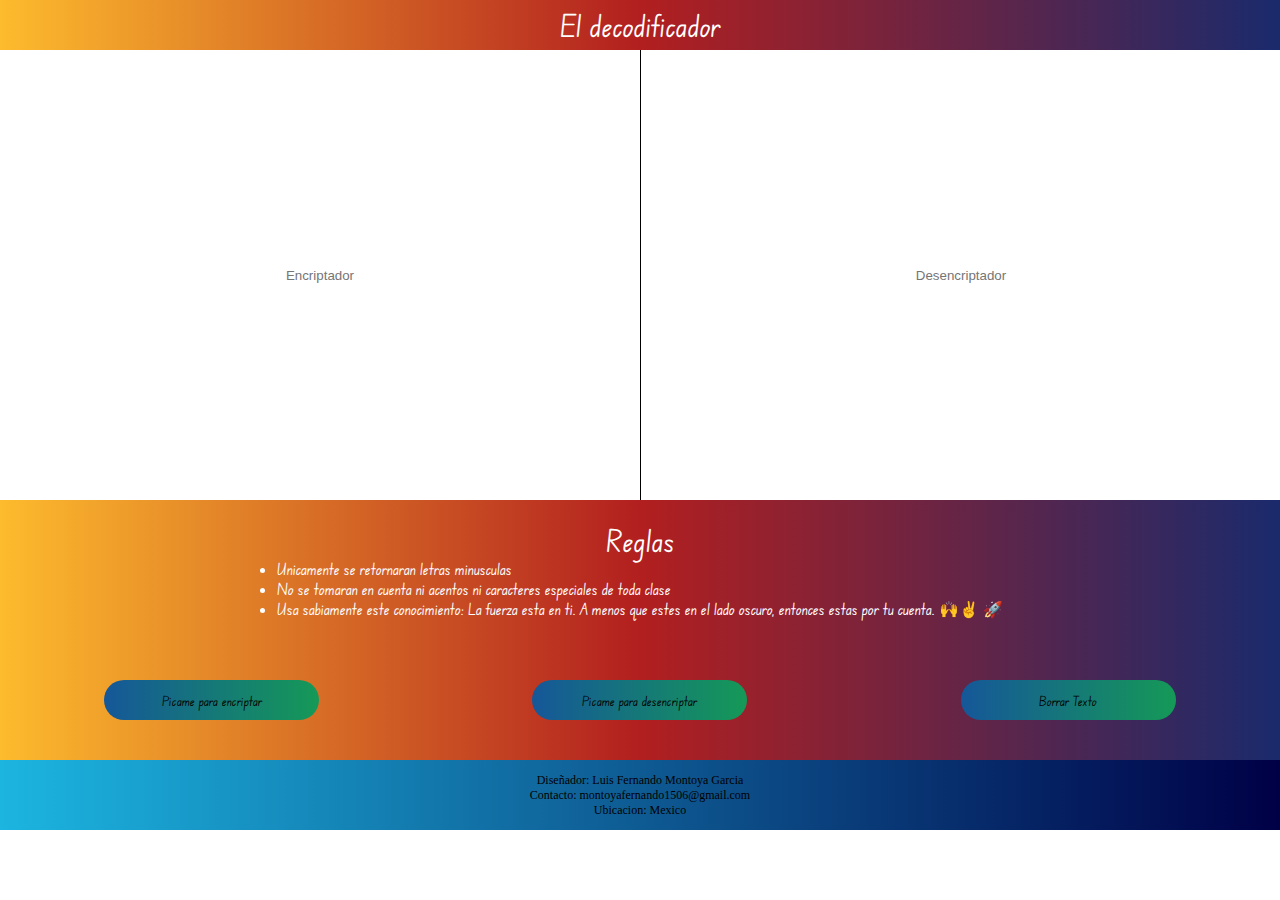
<file: Decodificador/index.html>
<!DOCTYPE html>
<html lang="en">
<head>
    <meta charset="UTF-8">
    <meta http-equiv="X-UA-Compatible" content="IE=edge">
    <meta name="viewport" content="width=device-width, initial-scale=1.0">
    <link rel="preconnect" href="https://fonts.googleapis.com">
    <link rel="preconnect" href="https://fonts.gstatic.com" crossorigin>
    <link href="https://fonts.googleapis.com/css2?family=Alkatra&family=Edu+NSW+ACT+Foundation&display=swap" rel="stylesheet">
    <link rel="stylesheet" href="./CSS/style.css">
    <title>Challenge Oracle Next Education</title>
</head>
<body>
    <head class="contenedor_titulo">
        <div class="contenido_titulo centrarContenido fondo">
            <p>El decodificador</p>
        </div>
        
    </head>
    <div class="contenedor_inputs">
        <div class="contenedor_encriptador">
            <input id="encriptador" type="text" oninput="validacion(this)" placeholder="Encriptador">
        </div>
        <div class="contenedor_respuesta">
            <input id="respuesta" type="text" placeholder="Desencriptador">
        </div>
    </div>
    <section class="contenedorReglas fondo">
        <div class="reglas centrarContenido">
            <p class="reglas_titulo">Reglas</p>
            <div class="reglas_lista">
                <ul>
                    <li>Unicamente se retornaran letras minusculas</li>
                    <li>No se tomaran en cuenta ni acentos ni caracteres especiales de toda clase</li>
                    <li>Usa sabiamente este conocimiento: La fuerza esta en ti. A menos que estes en el lado oscuro, entonces estas por tu cuenta. 🙌✌️ &#x1F680</li>
                </ul>
            </div>
        </div>
    </section>
    <div class="contenedor_botones fondo">
        <button class="botones botonEncriptar fondoBotones"">Picame para encriptar</button>
        <button class="botones botonDesencriptar fondoBotones">Picame para desencriptar</button>
        <button class="botones botonClear fondoBotones">Borrar Texto</button>
    </div>
    <footer>
        <div class="contenedor_listaFooter">
            <ul>
                <li>Diseñador: Luis Fernando Montoya Garcia</li>
                <li>Contacto: montoyafernando1506@gmail.com</li>
                <li>Ubicacion: Mexico</li>
            </ul>
        </div>
    </footer>
    <script src="./JS/app.js"></script>
</body>
</html>
</file>
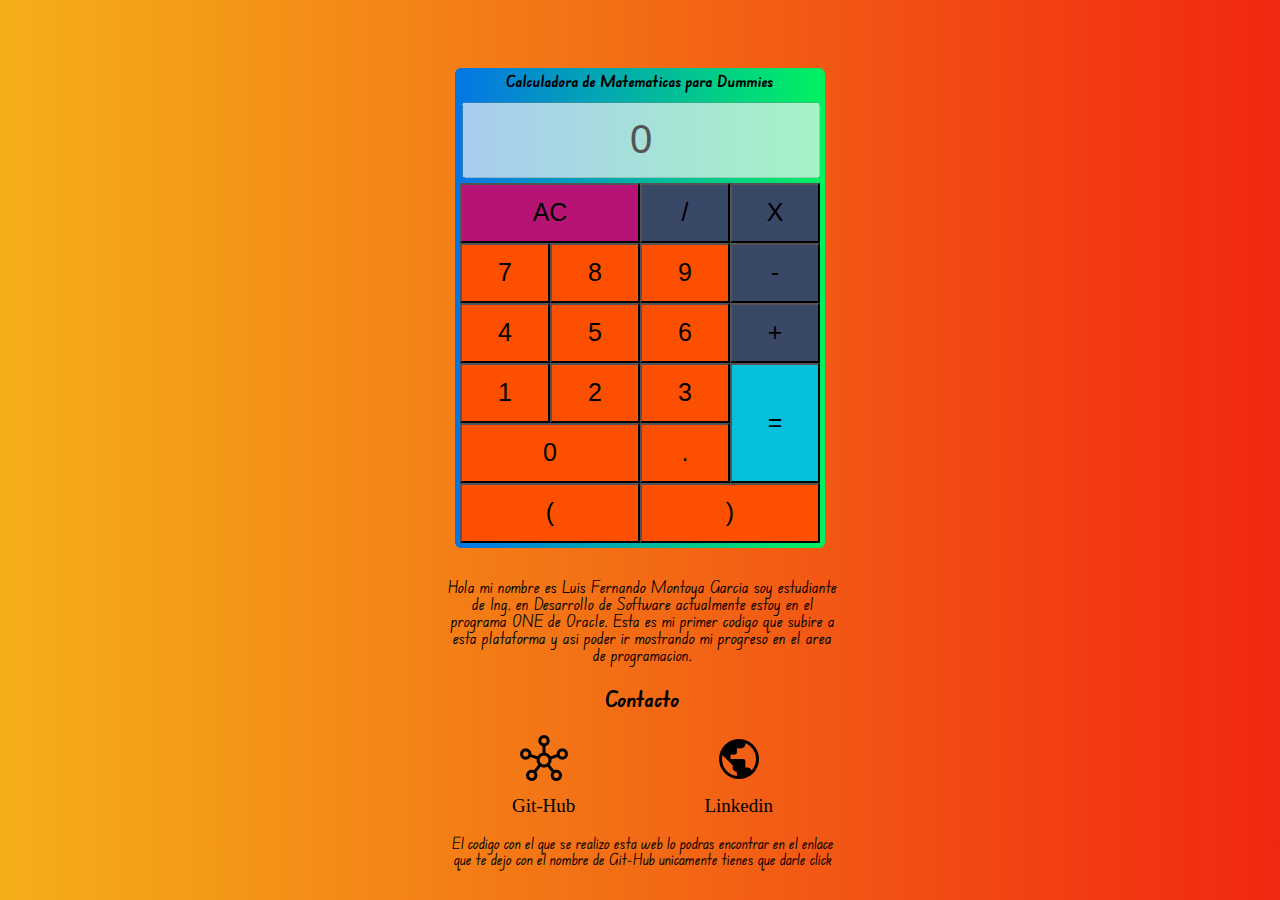
<file: Proyecto_Calculadora/index.html>
<!DOCTYPE html>
<html lang="en">
<head>
    <meta charset="UTF-8">
    <meta http-equiv="X-UA-Compatible" content="IE=edge">
    <meta name="viewport" content="width=device-width, initial-scale=1.0">
    <link rel="preconnect" href="https://fonts.googleapis.com">
    <link rel="preconnect" href="https://fonts.gstatic.com" crossorigin>
    <link href="https://fonts.googleapis.com/css2?family=Alkatra&family=Edu+NSW+ACT+Foundation&display=swap" rel="stylesheet">
    <link rel="stylesheet" href="./CSS/reset.css">
    <link rel="stylesheet" href="./CSS/style.css">
    <title>Proyecto calculadora con JavaScript</title>
</head>
<body class="centrar">
    <div class="contenedorPrincipal centrar">
        <p class="tituloCalculadora">Calculadora de Matematicas para Dummies</p>
        <div class="contenedorPantalla">
            <input disabled type="text" class="pantallaTexto" value="0">
        </div>
        <div class="contenedorBtns">
            <button value="" class="btn btnAC">AC</button>
            <button value="/" class="btn btnDiv">/</button>
            <button value="*" class="btn btnMult">X</button>
            <button value="7" class="btn btn7">7</button>
            <button value="8" class="btn btn8">8</button>
            <button value="9" class="btn btn9">9</button>
            <button value="-" class="btn btnResta">-</button>
            <button value="4" class="btn btn4">4</button>
            <button value="5" class="btn btn5">5</button>
            <button value="6" class="btn btn6">6</button>
            <button value="+" class="btn btnSuma">+</button>
            <button value="1" class="btn btn1">1</button>
            <button value="2" class="btn btn2">2</button>
            <button value="3" class="btn btn3">3</button>
            <button value="=" class="btn btnIgual">=</button>
            <button value="0" class="btn btn0">0</button>
            <button value="." class="btn btnPunto">.</button>
            <button value="(" class="btn btnParentecisAbrir">(</button>
            <button value=")" class="btn btnParentecisCerrar">)</button>
        </div>
    </div>
    <footer class="inf">
        <div class="infPresentacion">
            <p>Hola mi nombre es Luis Fernando Montoya Garcia soy estudiante de Ing. en Desarrollo de Software actualmente estoy en el programa ONE de Oracle. Esta es mi primer codigo que subire a esta plataforma y asi poder ir mostrando mi progreso en el area de programacion.</p>
        </div>
        <h1 class="titulo-contacto">Contacto</h1>
        <div class="contacto">
            <div class="centrar">
                <a href="https://github.com/montoya150621?tab=repositories" class="enlace-hitgub">
                    <img src="./img/gitHub.png" alt="logo-gitHub">
                </a>
                <h2 class="subtituloContacto">Git-Hub</h2>
            </div>
            <div class="centrar">
                <a href="https://www.linkedin.com/in/luis-fernando-m-135096271/">
                    <img src="./img/public.png" alt="logo-work">
                </a>
                <h2 class="subtituloContacto">Linkedin</h2>
            </div>
        </div>
        <p class="codigoEnlace">El codigo con el que se realizo esta web lo podras encontrar en el enlace que te dejo con el nombre de Git-Hub unicamente tienes que darle click</p>
    </footer>
    <script src="./JS/app.js"></script>
</body>
</html>
</file>
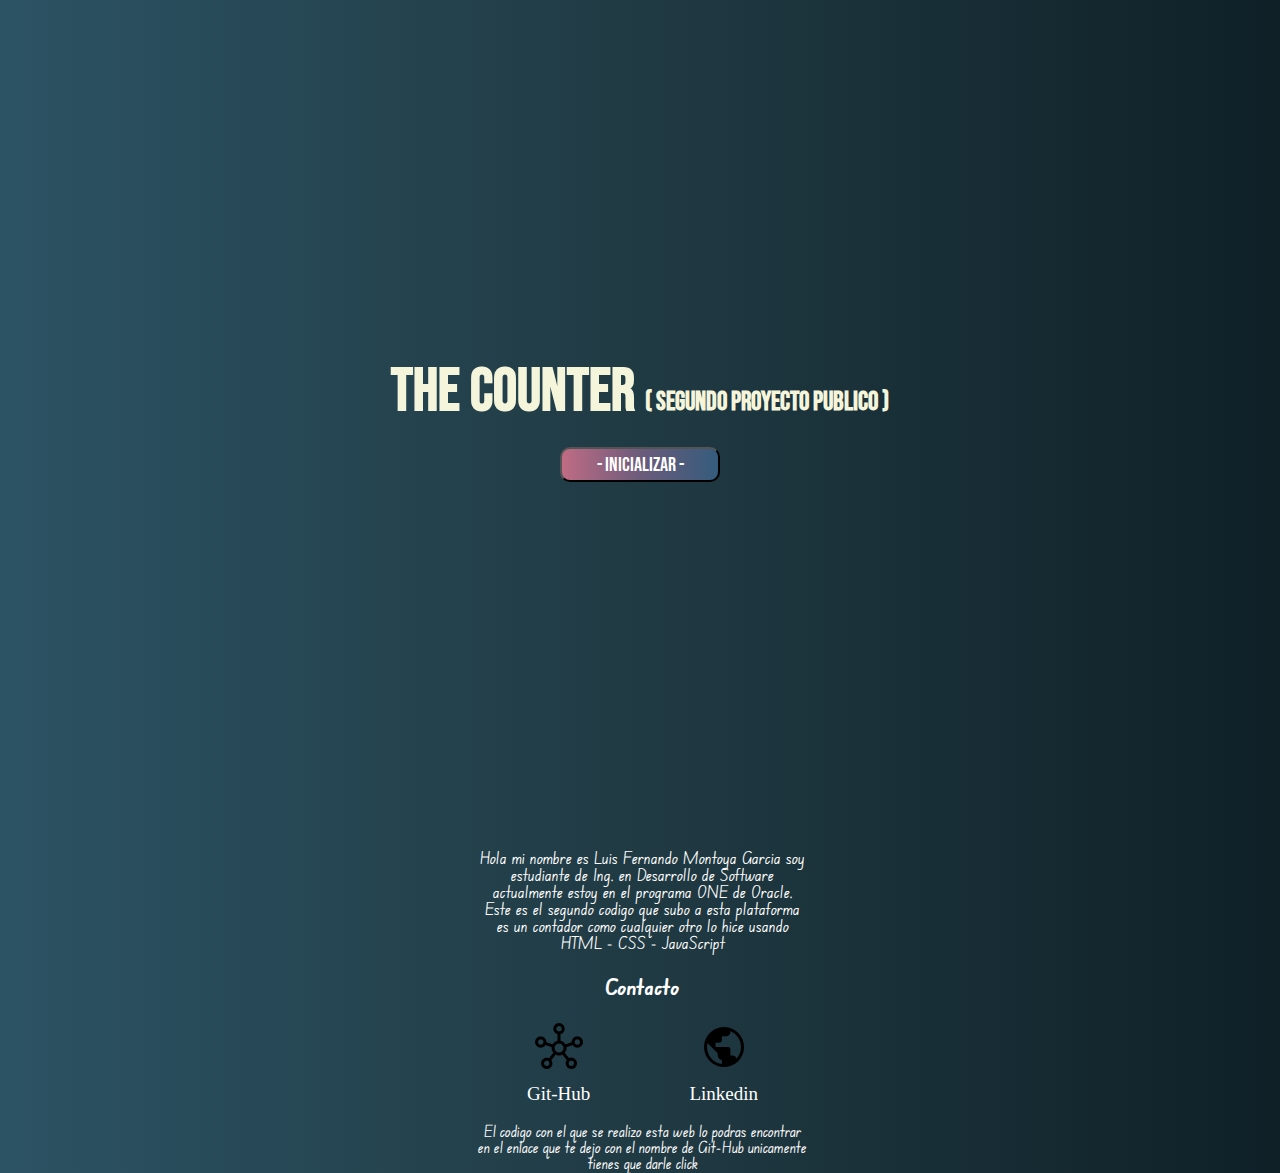
<file: Proyecto_Contador/index.html>
<!DOCTYPE html>
<html lang="en">
<head>
    <meta charset="UTF-8">
    <meta http-equiv="X-UA-Compatible" content="IE=edge">
    <meta name="viewport" content="width=device-width, initial-scale=1.0">
    <link rel="preconnect" href="https://fonts.googleapis.com">
    <link rel="preconnect" href="https://fonts.gstatic.com" crossorigin>
    <link href="https://fonts.googleapis.com/css2?family=Bebas+Neue&family=Edu+NSW+ACT+Foundation&display=swap" rel="stylesheet">
    <link rel="stylesheet" href="./CSS/reset.css">
    <link rel="stylesheet" href="./CSS/style.css">
    <title>Document</title>
</head>
<body class="flex">
    <main class="contenedorPrincipal flex">
        <h1 id="titulo" class="inicializacion">The counter  <span id="spanTitulo" class="spanTitulo">( Segundo Proyecto Publico )</span></h1>
        <div id="contenido" class="contenidoPrincipal">

            <div id="btn1" class="contador flex display">
                <input id="pantalla1" type="text" disabled class="pantallaInput" value="0">
                <div class="contadorBtns">
                    <button class="btn restar1">Decrementar</button>
                    <button class="btn reset1">Reset</button>
                    <button class="btn sumar1">Incrementar</button>
                </div>
                <a id="close1" href="#" class="cerrar cerrar1">Cerrar</a>
            </div>

            <div id="btn2" class="contador flex display">
                <input id="pantalla2" type="text" disabled class="pantallaInput" value="0">
                <div class="contadorBtns">
                    <button class="btn restar2">Decrementar</button>
                    <button class="btn reset2">Reset</button>
                    <button class="btn sumar2">Incrementar</button>
                </div>
                <a id="close2" href="#" class="cerrar cerrar2">Cerrar</a>
            </div>

            <div id="btn3" class="contador flex display">
                <input id="pantalla3" type="text" disabled class="pantallaInput" value="0">
                <div class="contadorBtns">
                    <button class="btn restar3">Decrementar</button>
                    <button class="btn reset3">Reset</button>
                    <button class="btn sumar3">Incrementar</button>
                </div>
                <a id="close3" href="#" class="cerrar cerrar3">Cerrar</a>
            </div>
        </div>

        <div id="btns" class="contenedorBtns display">
            <button id="addBtn1" class="addButton" value="1">Agregar contador</button>
            <button id="addBtn2" class="addButton" value="2">Agregar contador</button>
            <button id="addBtn3" class="addButton" value="3">Agregar contador</button>
        </div>
        <button id="inicializar" class="inicializar">- Inicializar -</button>
    </main>
    <footer class="inf flex">
        <div class="contenedorFooter">
            <div class="infPresentacion">
                <p>Hola mi nombre es Luis Fernando Montoya Garcia soy estudiante de Ing. en Desarrollo de Software actualmente estoy en el programa ONE de Oracle. Este es el segundo codigo que subo a esta plataforma es un contador como cualquier otro lo hice usando HTML - CSS - JavaScript</p>
            </div>
            <h1 class="titulo-contacto">Contacto</h1>
            <div class="contacto">
                <div class="icons">
                    <a href="https://github.com/montoya150621/Mi_Primer_Portafolio.git" class="enlace-hitgub">
                        <img src="./img/gitHub.png" alt="logo-gitHub">
                    </a>
                    <h2 class="subtituloContacto">Git-Hub</h2>
                </div>
                <div class="icons">
                    <a href="https://www.linkedin.com/in/luis-fernando-m-135096271/">
                        <img src="./img/public.png" alt="logo-work">
                    </a>
                    <h2 class="subtituloContacto">Linkedin</h2>
                </div>
            </div>
            <p class="codigoEnlace">El codigo con el que se realizo esta web lo podras encontrar en el enlace que te dejo con el nombre de Git-Hub unicamente tienes que darle click</p>
        </div>
    </footer>
    <script src="./JS/app.js"></script>
</body>
</html>
</file>
<file: Proyecto_Calculadora/CSS/style.css>
body {
    width: 100%;
    height: 844px;
    background: linear-gradient(to right, #f5af19, #f12711); /* W3C, IE 10+/ Edge, Firefox 16+, Chrome 26+, Opera 12+, Safari 7+ */
}

/* Clases frecuentes */
:root {
    --fuentePrincipal: 'Edu NSW ACT Foundation', cursive;
}

.centrar {
    display: flex;
    justify-content: center;
    align-items: center;
    flex-direction: column;
}

/* Contenedor Principal */
.tituloCalculadora {
    margin: 5px;
    font-weight: bold;
}
.contenedorPrincipal {
    width: 370px;
    background: #00F260;  /* fallback for old browsers */
    background: -webkit-linear-gradient(to right, #0575E6, #00F260);  /* Chrome 10-25, Safari 5.1-6 */
    background: linear-gradient(to right, #0575E6, #00F260); /* W3C, IE 10+/ Edge, Firefox 16+, Chrome 26+, Opera 12+, Safari 7+ */
    margin-top: 90px;
    border-radius: 6px;
    margin-bottom: 30px;
}
.contenedorPantalla {
    width: 360px;
    height: 80px;
    margin-top: 4px;
    margin-bottom: 5px;
    display: flex;
    justify-content: end;
    align-items: end;
}
.pantallaTexto {
    width: 350px;
    height: 70px;
    font-size: 40px;
    text-align: center;
}
/* Contenedor Btns*/
.contenedorBtns {
    width: 360px;
    height: 360px;
    margin-bottom: 5px;
    display: grid;
    grid-template-columns: 1fr 1fr 1fr 1fr;
}

.btnAC, .btn0 {
    grid-column: 1 / 3;
}
.btnIgual {
    grid-column: 4 / 5;
    grid-row: 4 / 6;
}
.btnParentecisAbrir {
    grid-column: 1 / 3;
}
.btnParentecisCerrar {
    grid-column: 3 / 5;
}
.btn:hover {
    cursor: pointer;
}


/* Diseño de los Botones */
.btn {
    font-size: 25px;
    background-color: #FC4F00;
}
.btnAC {
    background-color: #B71375;
}
.btnDiv, 
.btnMult, 
.btnResta, 
.btnSuma {
    background-color: #394867;
}
.btnIgual {
    background-color: #05BFDB;
}

/* Contenedor - Footer */
.inf {
    width: 390px;
    padding-left: 5px;
    padding-left: 5px;
}
p, h1 {
    font-family: var(--fuentePrincipal);
}
.contacto {
    display: flex;
    justify-content: space-around;
}
.infPresentacion {
    text-align: center;
    font-size: 17px;
}
.titulo-contacto {
    margin-top: 25px;
    margin-bottom: 25px;
    text-align: center;
    font-size: 22px;
    font-weight: bold;
}
.subtituloContacto {
    margin-top: 10px;
    font-size: 19px;
}
.codigoEnlace {
    margin-top: 20px;
    text-align: center;
    color: black;
}
</file>
<file: Proyecto_Contador/CSS/style.css>
/* Body */
body {
    background: #0F2027;  /* fallback for old browsers */
    background: -webkit-linear-gradient(to right, #2C5364, #203A43, #0F2027);  /* Chrome 10-25, Safari 5.1-6 */
    background: linear-gradient(to right, #2C5364, #203A43, #0F2027); /* W3C, IE 10+/ Edge, Firefox 16+, Chrome 26+, Opera 12+, Safari 7+ */
    display: flex;
    flex-direction: column;
    gap: 5px;
}

/* Variables comunes */
:root {
    --fuentePrincipal: 'Edu NSW ACT Foundation', cursive;
    --fuenteSecundaria: 'Bebas Neue', sans-serif;
}
.flex {
    display: flex;
    justify-content: center;
    align-items: center;
}

/* Diseño contenedor Principal */
.contenedorPrincipal {
    width: 100%;
    height: 844px;
    display: flex;
    flex-direction: column;
    gap: 5px;
}
.contenidoPrincipal {
    display: flex;
    flex-wrap: wrap;
    justify-content: center;
    align-items: center;
    gap: 5px;
}

.titulo {
    font-size: 40px;
    font-family: var(--fuenteSecundaria);
    color: beige;
    font-weight: bold;
}
.inicializacion {
    font-size: 60px;
    color: beige;
    font-weight: bold;
    text-transform: uppercase;
    font-family: var(--fuenteSecundaria);
    text-align: center;
}
.spanTitulo {
    font-size: 26px;
}
/* Diseño Contadores */
.contenedorBtns {
    display: flex;
    gap: 20px;
}

.contador {
    border: 5px solid black;
    border-radius: 10px;
    width: 370px;
    height: 180px;
    display: flex;
    flex-direction: column;
    gap: 30px;
}
.pantallaInput {
    width: 250px;
    height: 50px;
    background-color: transparent;
    border: 3px solid black;
    border-radius: 10px;
    text-align: center;
    color: white;
    font-size: 25px;
}
.contadorBtns {
    display: flex;
    gap: 40px;
}
.btn {
    background-color: aqua;
    border: none;
    border-radius: 5px;
    width: 85px;
    height: 35px;
}
.btn, .addButton:hover {
    cursor: pointer;
}
.cerrar {
    color: white;
    text-decoration: none;
    margin-bottom: 8px;
}
.addButton:first-child {
    margin-top: 10px;
}
.addButton {
    font-family: var(--fuenteSecundaria);
    font-size: 20px;
    border: none;
    border-radius: 10px;
    width: 235px;
    height: 45px;
    margin-top: 10px;
    background: #f12711;  /* fallback for old browsers */
    background: -webkit-linear-gradient(to right, #f5af19, #f12711);  /* Chrome 10-25, Safari 5.1-6 */
    background: linear-gradient(to right, #f5af19, #f12711); /* W3C, IE 10+/ Edge, Firefox 16+, Chrome 26+, Opera 12+, Safari 7+ */
}
.inicializar {
    margin-top: 15px;
    background: #355C7D;  /* fallback for old browsers */
    background: -webkit-linear-gradient(to right, #C06C84, #6C5B7B, #355C7D);  /* Chrome 10-25, Safari 5.1-6 */
    background: linear-gradient(to right, #C06C84, #6C5B7B, #355C7D); /* W3C, IE 10+/ Edge, Firefox 16+, Chrome 26+, Opera 12+, Safari 7+ */
    width: 160px;
    height: 35px;
    font-family: var(--fuenteSecundaria);
    color: white;
    font-size: 20px;
    border-radius: 10px;
}
.inicializar:hover{ 
    cursor: pointer;
}
.display {
    display: none;
}
/* Media Queries */
@media (min-width: 1440px) {
    /* .contenidoPrincipal {
        display: flex;
        flex-direction: row;
        gap: 40px;
    } */
}
@media (max-width: 800px) {
    .spanTitulo {
        display: block;
    }
    .contenedorBtns {
        display: flex;
        flex-direction: column;
    }
    .display {
        display: none;
    }
}

.inf {
    width: 95%;
    padding-left: 5px;
    padding-left: 5px;
}
.contenedorFooter {
    width: 330px;
    color: white;
}
p, h1 {
    font-family: var(--fuentePrincipal);
}
.contacto {
    display: flex;
    justify-content: space-around;
}
.icons {
    display: flex;
    flex-direction: column;
    justify-content: center;
    align-items: center;
}
.infPresentacion {
    text-align: center;
    font-size: 17px;
}
.titulo-contacto {
    margin-top: 25px;
    margin-bottom: 25px;
    text-align: center;
    font-size: 22px;
    font-weight: bold;
}
.subtituloContacto {
    margin-top: 10px;
    font-size: 19px;
}
.codigoEnlace {
    margin-top: 20px;
    text-align: center;
}
</file>
<file: Decodificador/CSS/style.css>
*{ 
    margin: 0;
    padding: 0;
}
:root {
    --fuenteTitulos: 'Alkatra', cursive;
    --texto: 'Edu NSW ACT Foundation', cursive;
}
body {
    min-width: 400px;
}
/*Clases Globales*/
.fondo{
    background: #1a2a6c;  /* fallback for old browsers */
    background: -webkit-linear-gradient(to right, #fdbb2d, #b21f1f, #1a2a6c);  /* Chrome 10-25, Safari 5.1-6 */
    background: linear-gradient(to right, #fdbb2d, #b21f1f, #1a2a6c); /* W3C, IE 10+/ Edge, Firefox 16+, Chrome 26+, Opera 12+, Safari 7+ */
}
.fondoBotones{
    background: #159957;  /* fallback for old browsers */
    background: -webkit-linear-gradient(to right, #155799, #159957);  /* Chrome 10-25, Safari 5.1-6 */
    background: linear-gradient(to right, #155799, #159957); /* W3C, IE 10+/ Edge, Firefox 16+, Chrome 26+, Opera 12+, Safari 7+ */
}
.centrarContenido{
    display: flex;
    flex-direction: column;
    justify-content: center;
    align-items: center;
}
/*Titulo*/
.contenido_titulo{
    font-family: var(--texto);
    height: 50px;
    font-size: 30px;
    color: white;
}

/*Inputs*/

.contenedor_inputs {
    display: flex;
}
.contenedor_encriptador{
    width: 50%;
    height: 450px;
}
.contenedor_respuesta{
    width: 50%;
    height: 450px;
    background-color: blue;
}
#encriptador{
    width: 100%;
    height: 450px;
    text-align: center;
    border: none;
}
#respuesta{
    width: 100%;
    height: 450px;
    text-align: center;
    border: none;
    border-left: 1px black solid;
}
/*Reglas*/
.reglas{
    height: 140px;
    color: white;
}  
.reglas_titulo{
    font-family: var(--texto);
    font-size: 30px;
}
.reglas_lista li{
    font-family: var(--texto);
}

/*Botones*/
.contenedor_botones{
    display: flex;
    justify-content: space-around;
    align-items: center;
    height: 120px;
}
.botones{
    width: 215px;
    height: 40px;
    font-family: var(--texto);
    border-radius: 30px;
    border: none;
}
.botones:hover{
    cursor: pointer;
    color: rgba(255, 255, 255, 1) !important;
    box-shadow: 0 4px 16px rgba(49, 138, 172, 1);
    transition: all 0.4s ease;
    font-weight: bold;
}

/*Footer*/
.contenedor_listaFooter{
    height: 70px;
    background-color: red;
    display: flex;
    justify-content: center;
    align-items: center;
    text-align: center;
    list-style-type: none;
    font-size: 12px;
    background: #000046;  /* fallback for old browsers */
background: -webkit-linear-gradient(to right, #1CB5E0, #000046);  /* Chrome 10-25, Safari 5.1-6 */
background: linear-gradient(to right, #1CB5E0, #000046); /* W3C, IE 10+/ Edge, Firefox 16+, Chrome 26+, Opera 12+, Safari 7+ */

}
.contenedor_listaFooter ul{
    list-style-type: none;
}

/******************** Media queries **********************/
@media (max-width: 390px) {
    .contenedor_inputs {
        display: flex;
        flex-direction: column;
        justify-content: center;
        align-items: center;
    }    
    #respuesta {
        border: none;
        border-top: 1px black solid;
    }
}

@media (max-width: 440px) {
    .contenedor_botones {
        height: 140px;
    }
}


.contenedor_botones {
    display: flex;
    flex-wrap: wrap;
    gap: 5px;
}
</file>
